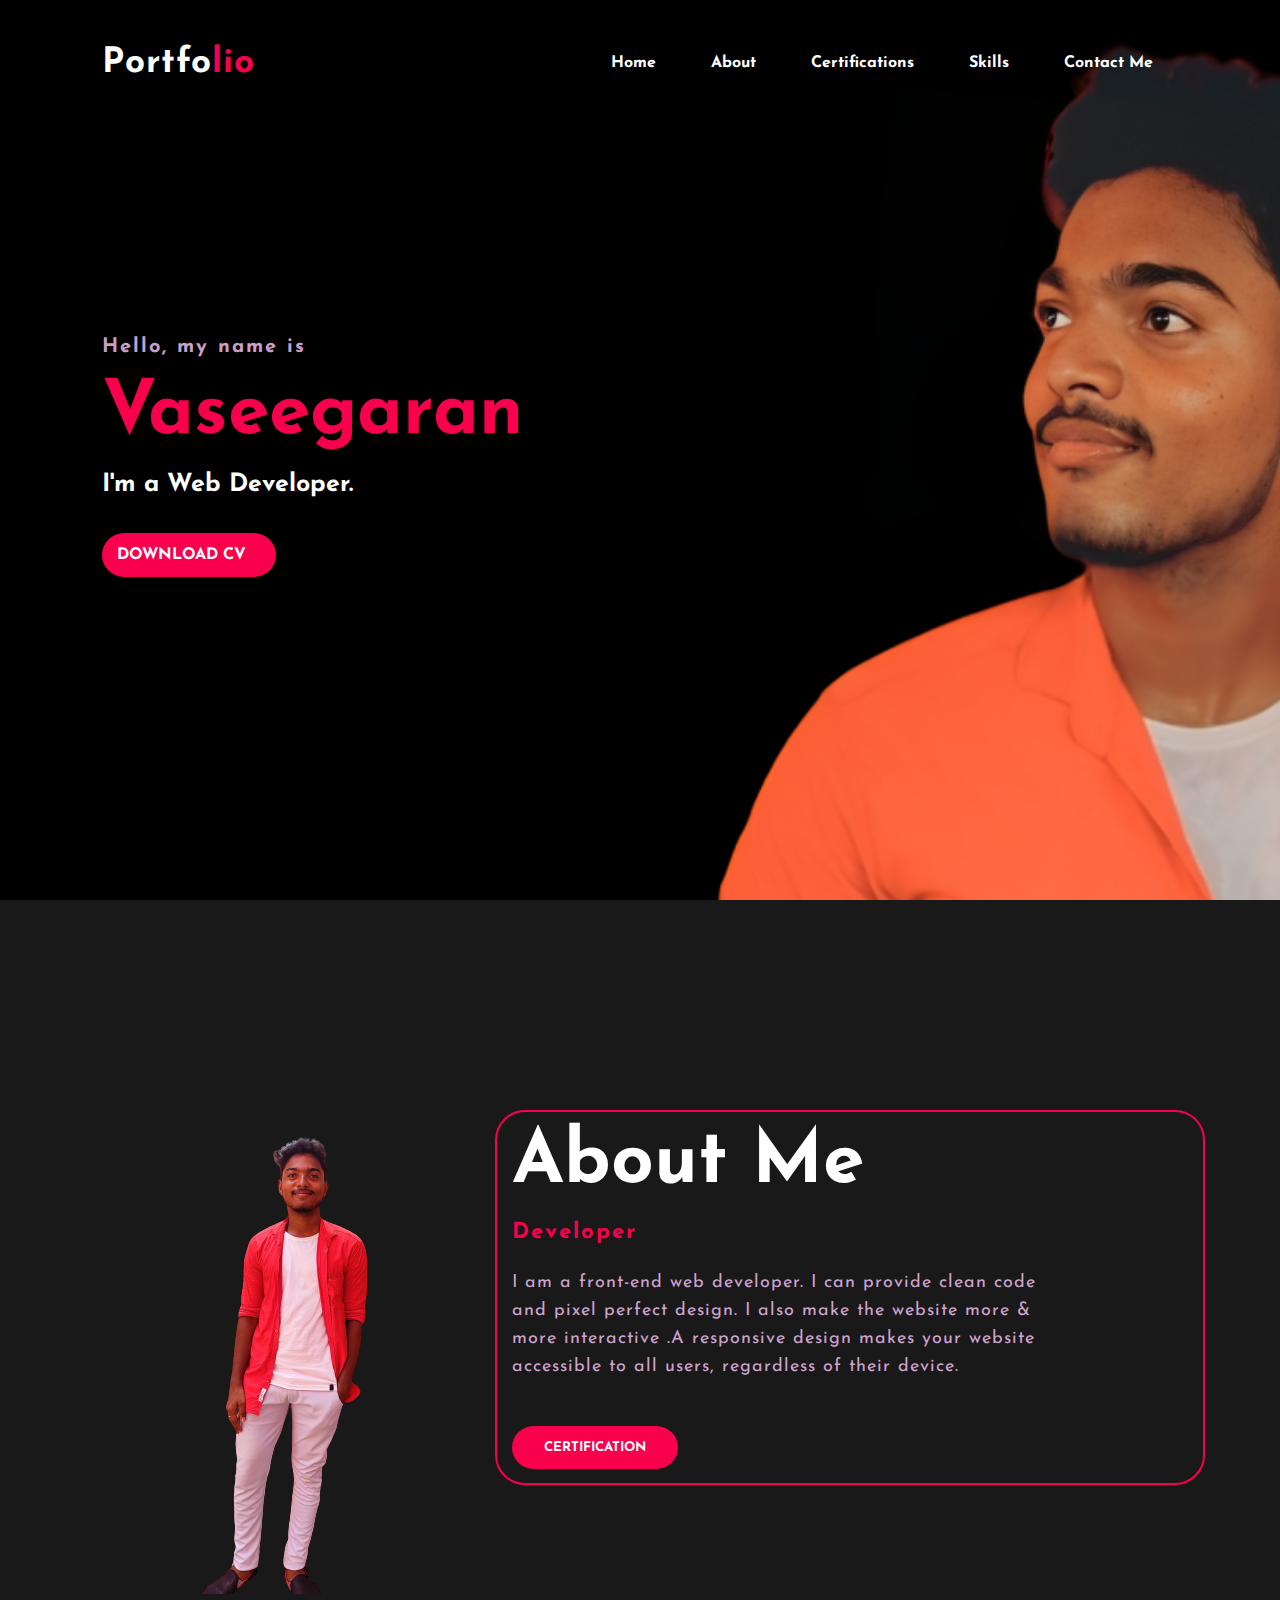
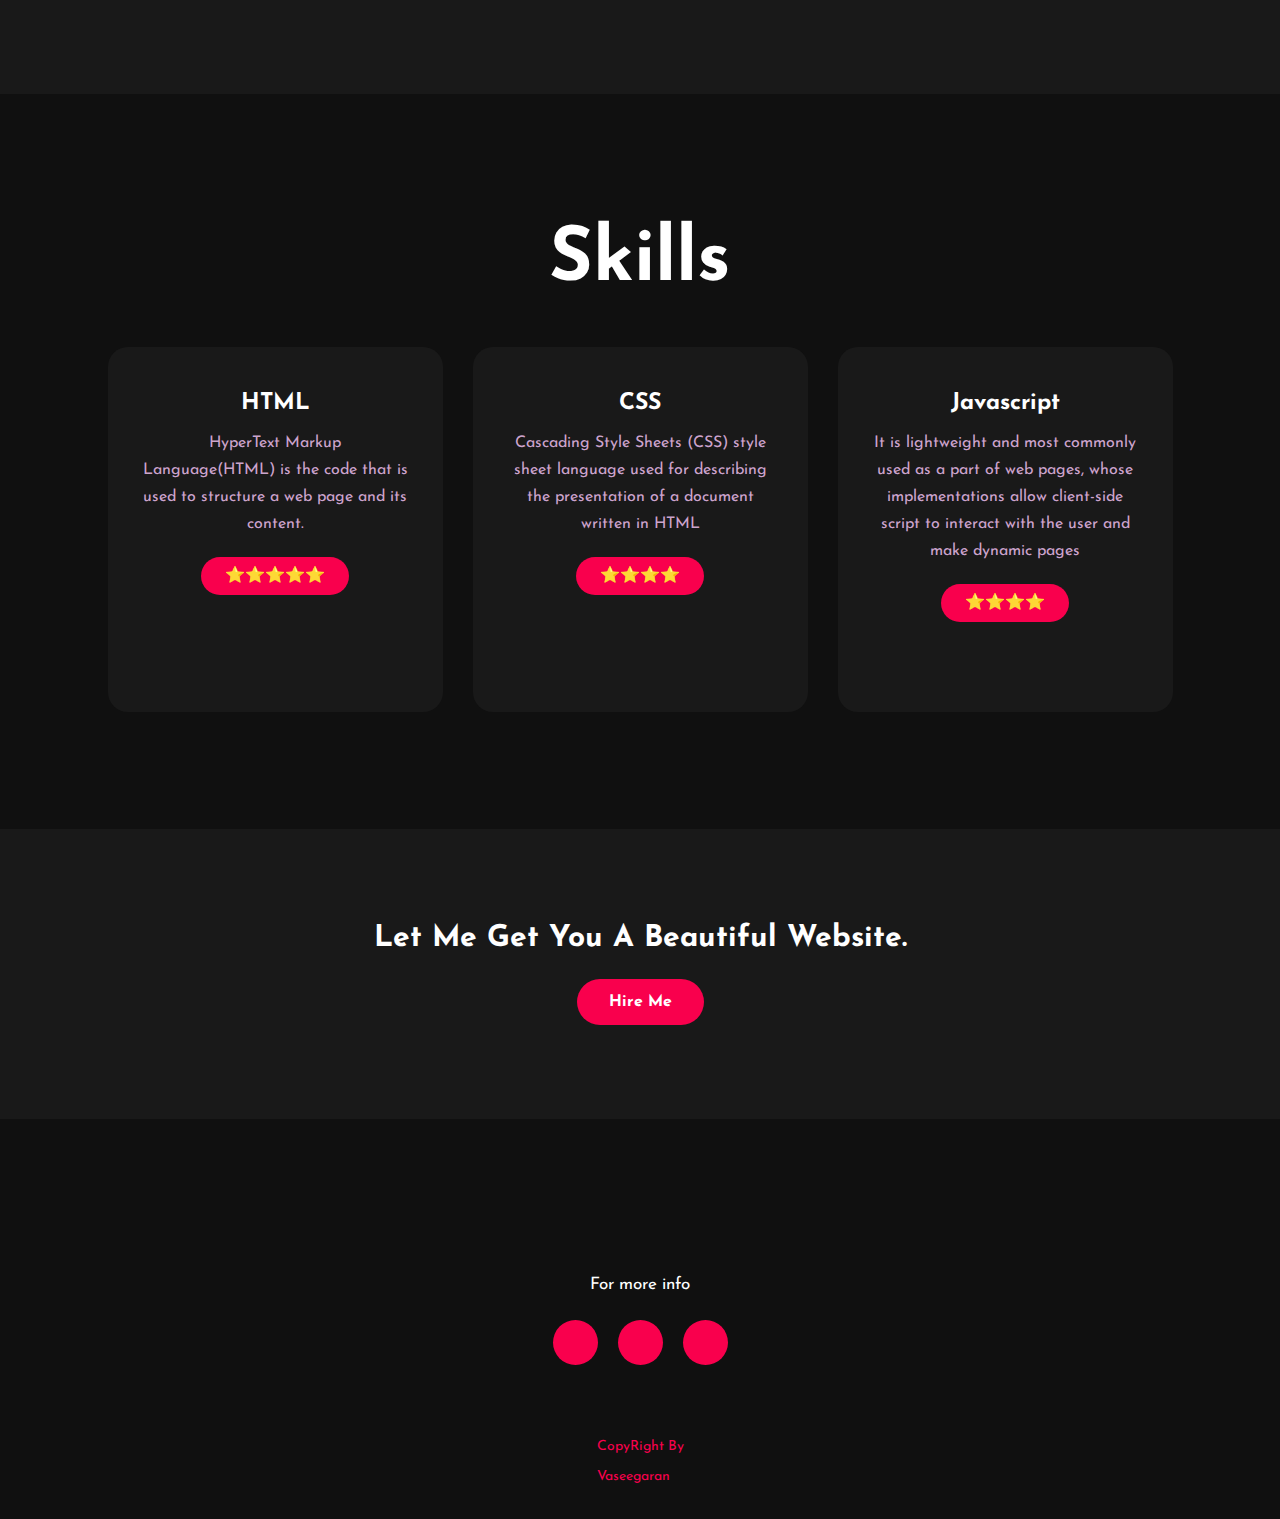
<file: index.html>
<!DOCTYPE html>
<html>
<head>
	<title>Portfolio website</title>
	<link rel="stylesheet" type="text/css" href="style.css">

	<link rel="preconnect" href="https://fonts.gstatic.com">
  <link href="https://fonts.googleapis.com/css2?family=Josefin+Sans:ital,wght@0,100;0,200;0,300;0,400;0,500;0,600;0,700;1,100;1,200;1,300;1,400;1,500;1,600;1,700&display=swap" rel="stylesheet">

  <link rel="stylesheet" href="https://cdnjs.cloudflare.com/ajax/libs/font-awesome/5.15.3/css/all.min.css" integrity="sha512-iBBXm8fW90+nuLcSKlbmrPcLa0OT92xO1BIsZ+ywDWZCvqsWgccV3gFoRBv0z+8dLJgyAHIhR35VZc2oM/gI1w==" crossorigin="anonymous" referrerpolicy="no-referrer" />

</head>
<body>
	<!----hero Section start---->

	<div class="hero">
		<nav>
			<h2 class="logo">Portfo<span>lio</span></h2>
			<ul>
				<li><a href="#">Home</a></li>
				<li><a href="about me.html">About </a></li>
				<li><a href="certificates.html">Certifications</a></li>
				<li><a href="skills.html">Skills</a></li>
				<li><a href="https://forms.gle/eGdYUWYSXF3ijtoK7">Contact me </a></li>
			</ul>
			
		</nav>

		<div class="content">
			<h4>Hello, my name is</h4>
			<h1><span>Vaseegaran</span></h1>
			<h3>I'm a Web Developer.</h3>
			<div class="newslatter">
				<form>
					<a href="resume.jpeg"> DOWNLOAD CV</a> 
					
				</form>
			</div>
		</div>
	</div>

	<!----About section start---->
	<section class="about">
		<div class="main">
			<img src="vasee.png">
			<div class="about-text">
				<h2>About Me</h2>
				<h5><span>Developer</span></h5>
				<p>I am a front-end web developer. I can provide clean code and pixel perfect design. I also make the website more & more interactive .A responsive design makes your website accessible to all users, regardless of their device.</p>
				<a href="certificate2.jpg"><button type="button">CERTIFICATION</button></a>
			</div>
		</div>
	</section>

	<!-----service section start----------->
	<div class="service">
		<div class="title">
			<h2> Skills</h2>
		</div>

		<div class="box">
			<div class="card">
				<a href="#"><i class="fab fa-html5"></i></a>
				<h5>HTML</h5>
				<div class="pra">
					<p> HyperText Markup Language(HTML) is the code that is used to structure a web page and its content.</p>

					<p style="text-align: center;">
						<a class="button" href="#">⭐⭐⭐⭐⭐</a>
					</p>
				</div>
			</div>

			<div class="card">
				<a href="#"> <i class="fab fa-css3"></i> </a>
				<h5>CSS </h5>
				<div class="pra">
					<p>Cascading Style Sheets (CSS) style sheet language used for describing the presentation of a document written in HTML </p>

					<p style="text-align: center;">
						<a class="button" href="#">⭐⭐⭐⭐</a>
					</p>
				</div>
			</div>

			<div class="card">
				<a href="#"><i class="fab fa-js"></i></a>
				<h5>Javascript</h5>
				<div class="pra">
					<p> It is lightweight and most commonly used as a part of web pages, whose implementations allow client-side script to interact with the user and make dynamic pages</p>

					<p style="text-align: center;">
						<a class="button" href="#">⭐⭐⭐⭐</a>
					</p>
				</div>
			</div>
		</div>
	</div>

	<!------Contact Me------>
	<div class="contact-me">
		<p>Let Me Get You A Beautiful Website.</p>
		<a class="button-two" href="#">Hire Me</a>
	</div>

	<!------footer start--------->
	<footer>
		<p></p>
		<p>For more info</p>
		<div class="social">
			<a href="https://github.com/Vaseegaran4076"><i class="fab fa-github"></i></a>
			<a href="https://www.linkedin.com/in/vaseegaran-c-8aa968235/"><i class="fab fa-linkedin"></i></a>
			<a href="https://www.instagram.com/vasee143/"><i class="fab fa-instagram"></i></a>
			
		</div>
		<p class="end">CopyRight By <br><br>Vaseegaran </p>
	</footer>
</body>
</html>
</file>
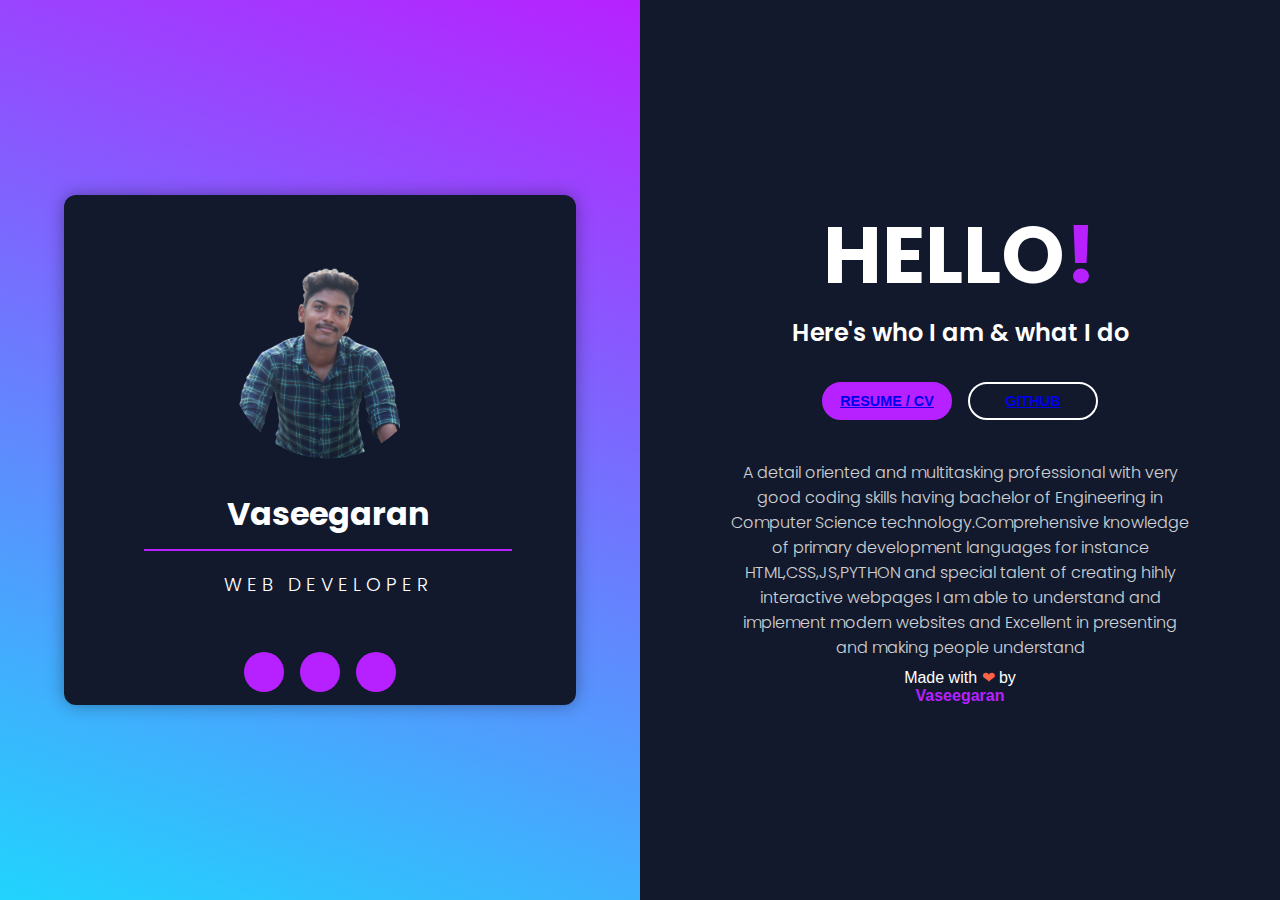
<file: about me.html>
<!DOCTYPE html>
<html>
  <head>
    <meta charset="utf-8">
    <meta http-equiv="X-UA-Compatible" content="IE=edge">
    <title>About Me Profile card || web developer</title>
    <meta name="viewport" content="width=device-width, initial-scale=1">
    <link rel="stylesheet" href="about me.css">
    <link rel="stylesheet" href="https://cdnjs.cloudflare.com/ajax/libs/font-awesome/5.15.1/css/all.min.css" integrity="sha512-+4zCK9k+qNFUR5X+cKL9EIR+ZOhtIloNl9GIKS57V1MyNsYpYcUrUeQc9vNfzsWfV28IaLL3i96P9sdNyeRssA==" crossorigin="anonymous" />
  </head>
  <body>
    
    <div class = "about-wrapper">
      <div class = "about-left">
        <div class = "about-left-content">
          <div>
            <div class = "shadow">
              <div class = "about-img">
                <img src = "vasee3-removebg-preview.png" alt = "about image">
              </div>
            </div>

            <h2>Vaseegaran</h2>
            <h3>Web developer</h3>
          </div>

          <ul class = "icons">
            <a href="https://www.linkedin.com/in/vaseegaran-c-8aa968235/"> <li><i class = "fab fa-linkedin"></i></li></a>
            <a href="https://github.com/Vaseegaran4076" ><li><i class = "fab fa-github"></i></li></a>
            
            <a href="https://www.instagram.com/vasee143/"><li><i class = "fab fa-instagram"></i></li></a>
          </ul>
        </div>
        
      </div>

      <div class = "about-right">
        <h1>Hello<span>!</span></h1>
        <h2>Here's who I am & what I do</h2>
        <div class = "about-btns">
          <button type = "button" class = "btn btn-pink"><a href="resume.jpeg">Resume / CV</a>  </button>
          <button type = "button" class = "btn btn-white" ><a href="https://github.com/Vaseegaran4076">github</a></button>
        </div>

        <div class = "about-para">
          <p>A detail oriented and multitasking professional with very good coding skills having bachelor of Engineering in Computer Science technology.Comprehensive knowledge of primary development languages for instance HTML,CSS,JS,PYTHON and special talent of creating hihly interactive webpages
            
         I am able to understand and implement modern websites and Excellent in presenting and making people understand 
          </p>
        </div>
        <div class="credit">Made with <span style="color:tomato">❤</span> by <br><a href="index.html">Vaseegaran</a></div>
      </div>
    </div>
  </body>
</html>
</file>
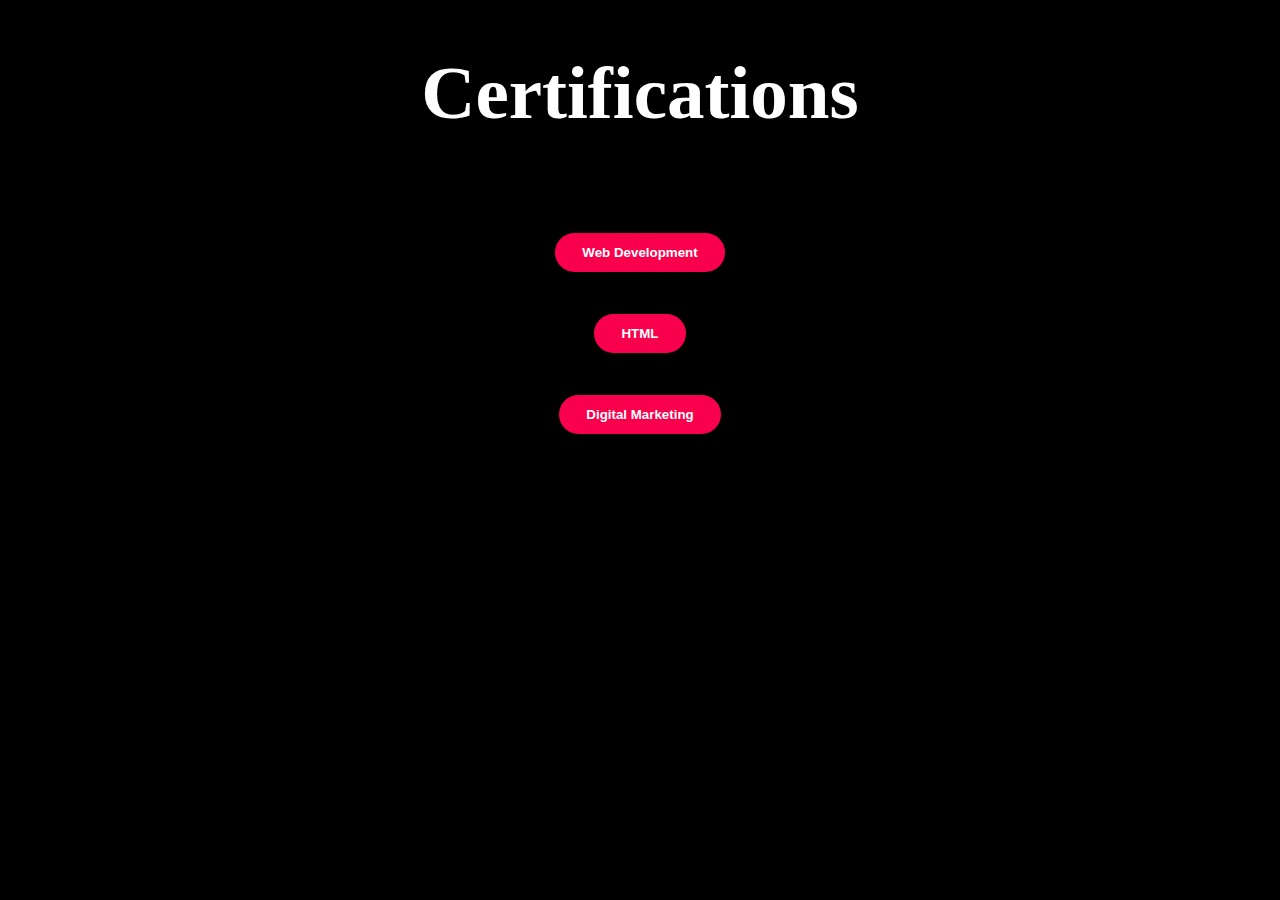
<file: certificates.html>
<!Doctype html>
<html>
    <head>
        <title> certificates </title>
        <link rel="stylesheet" type="text/css" href="certificate.css"
        <meta charset="UTF-8">
    </head>
    <body bgcolor="black">
        <div class="about-text">
            <h1> Certifications </h1><br><br><br><br>
        </div>

        <div class="btn">
            <a href="certificate2.jpg"> <button type="button">Web Development</button> </a><br><br>
            <a href="certificate1.jpg"> <button type="button">HTML</button> </a><br><br>
            <a href="certificate3.jpg"> <button type="button">Digital Marketing</button> </a><br><br>
        </div>
            
            
       

    </body>
</html>
</file>
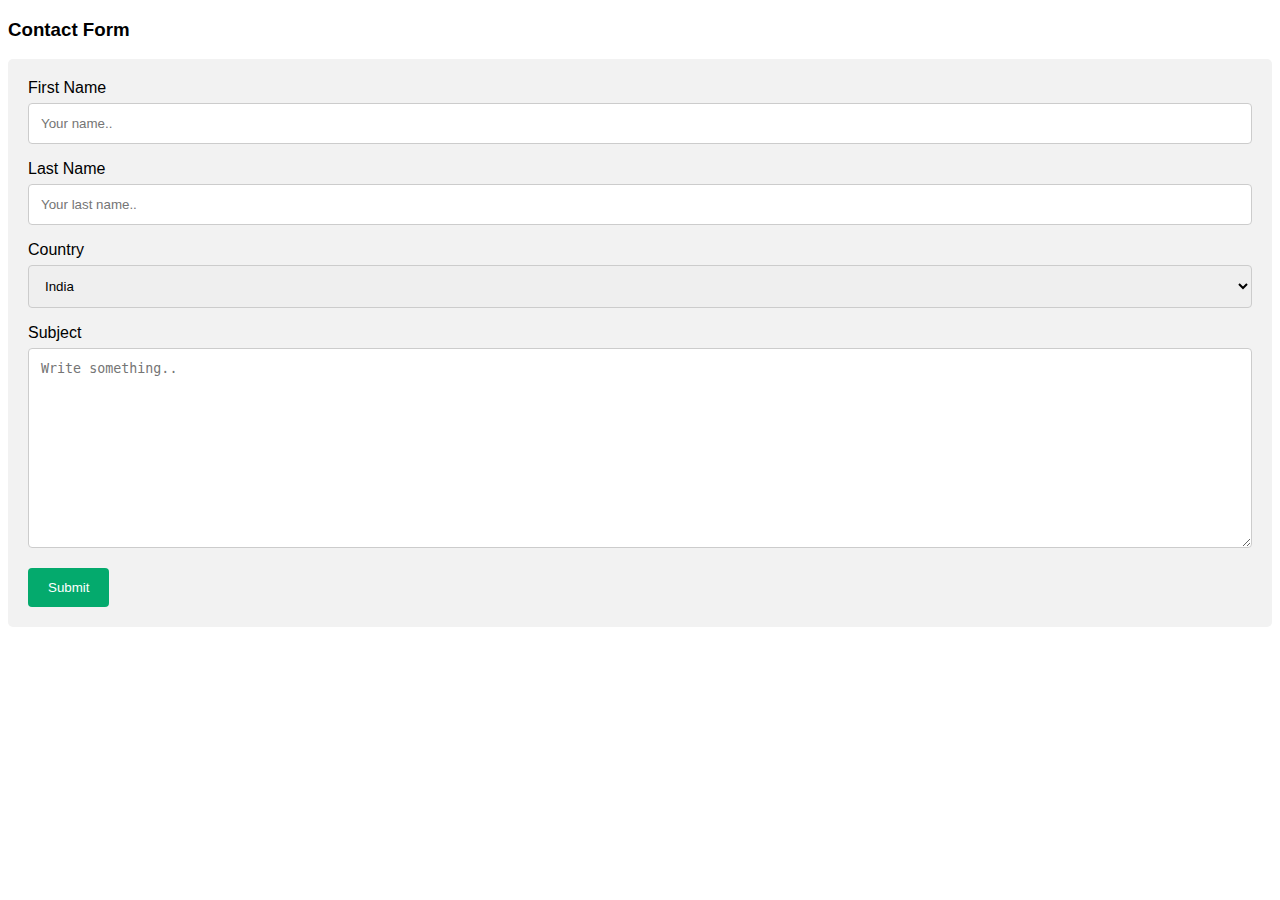
<file: contact form.html>
<!DOCTYPE html>
<html>
<head>
<meta name="viewport" content="width=device-width, initial-scale=1">
<style>
body {font-family: Arial, Helvetica, sans-serif;}
* {box-sizing: border-box;}

input[type=text], select, textarea {
  width: 100%;
  padding: 12px;
  border: 1px solid #ccc;
  border-radius: 4px;
  box-sizing: border-box;
  margin-top: 6px;
  margin-bottom: 16px;
  resize: vertical;
}

input[type=submit] {
  background-color: #04AA6D;
  color: white;
  padding: 12px 20px;
  border: none;
  border-radius: 4px;
  cursor: pointer;
}

input[type=submit]:hover {
  background-color: #45a049;
}

.container {
  border-radius: 5px;
  background-color: #f2f2f2;
  padding: 20px;
}
</style>
</head>
<body>

<h3>Contact Form</h3>

<div class="container">
    <form action="Action_page.php">
  
      <label for="fname">First Name</label>
      <input type="text" id="fname" name="firstname" placeholder="Your name..">
  
      <label for="lname">Last Name</label>
      <input type="text" id="lname" name="lastname" placeholder="Your last name..">
  
      <label for="country">Country</label>
      <select id="country" name="country">
        <option value="India">India</option>
        <option value="canada">USA</option>
        <option value="usa">China</option>
      </select>
  
      <label for="subject">Subject</label>
      <textarea id="subject" name="subject" placeholder="Write something.." style="height:200px"></textarea>
  
      <input type="submit" value="Submit">
  
    </form>
</div>
</file>
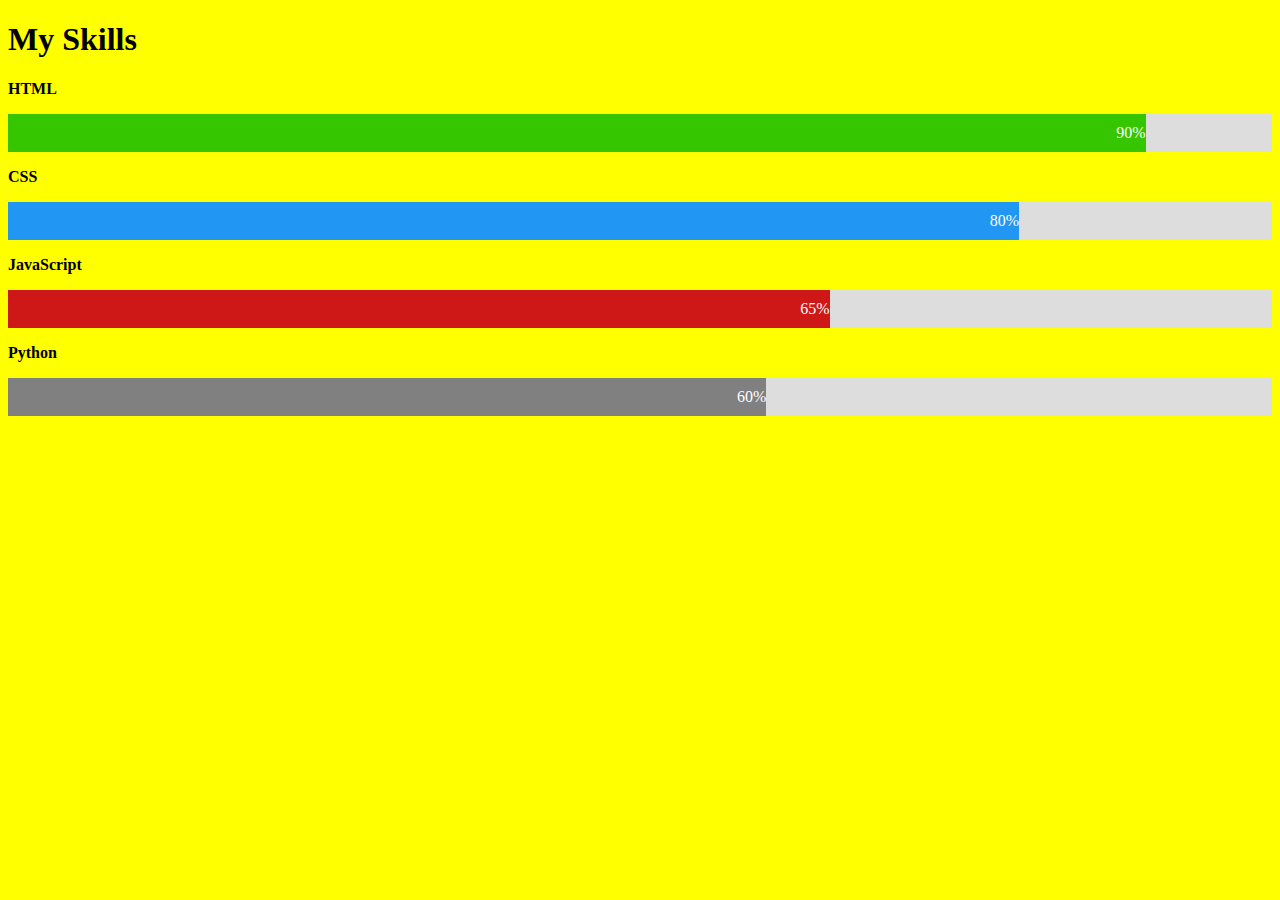
<file: skills.html>
<!DOCTYPE html>
<html>
<head>
<meta name="viewport" content="width=device-width, initial-scale=1">
<style>
* {box-sizing: border-box}

.container {
  width: 100%;
  background-color: #ddd;
}

.skills {
  text-align: right;
  padding-top: 10px;
  padding-bottom: 10px;
  color: white;
}

.html {width: 90%; background-color: #35c600;}
.css {width: 80%; background-color: #2196F3;}
.js {width: 65%; background-color: #ce1717;}
.python {width: 60%; background-color: #808080;}
</style>
</head>
<body bgcolor="yellow">

<h1>My Skills</h1>

<p><b>HTML </b></p>
<div class="container">
  <div class="skills html">90%</div>
</div>

<p><b>CSS</b></p>
<div class="container">
  <div class="skills css">80%</div>
</div>

<p><b>JavaScript</b></p>
<div class="container">
  <div class="skills js">65%</div>
</div>

<p><b>Python</b></p>
<div class="container">
  <div class="skills python">60%</div>
</div>

</body>
</html>
</file>
<file: style.css>
*{
	padding: 0;
	margin: 0;
	font-family: 'Josefin Sans', sans-serif;
	box-sizing: border-box;
}
.hero{
	height: 100vh;
	width: 100%;
	background-image: url(vaseebg.png);
	background-size: cover;
	background-position: center;
}
nav{
	display: flex;
	align-items: center;
	justify-content: space-between;
	padding-top: 45px;
	padding-left: 8%;
	padding-right: 8%;
}
.logo{
	color: white;
	font-size: 35px;
	letter-spacing: 1px;
	cursor: pointer;
}
span{
	color: #f9004d;
}
nav ul li{
	list-style-type: none;
	display: inline-block;
	padding: 10px  25px;
}
nav ul li a{
	color: white;
	text-decoration: none;
	font-weight: bold;
	text-transform: capitalize;
}
nav ul li a:hover{
	color: #f9004d;
	transition: .4s;
}
.btn{
	background-color:#f9004d;
	color: white;
	text-decoration: none;
	border: 2px solid transparent;
	font-weight: bold;
	padding: 10px 25px;
	border-radius: 30px;
	transition: transform .4s; 
}
.btn:hover{
	transform: scale(1.2);
}
.content{
	position: absolute;
	top: 50%;
	left:8%;
	transform: translateY(-50%);
}
h1{
	color: white;
	margin: 20px 0px 20px;
	font-size: 75px;
}
h3{
	color: white;
	font-size: 25px;
	margin-bottom: 50px;
}
h4{
	color: #fcfc;
	letter-spacing: 2px;
	font-size: 20px;
}
.newslatter form{
	width: 380px;
	max-width: 100%;
	position: relative;
}
.newslatter a{
	background:#f9004d;
	padding: 14px 30px 14px 15px;
	color:white;
	text-align: center;
	margin:30px 10;
	border-radius:30px;
	text-decoration:none;
	font-weight: bold;

}
.newslatter form input:first-child{
	display: inline-block;
	width: 100%;
	padding: 14px 130px 14px 15px;
	border: 2px solid #f9004d;
	outline: none;
	border-radius: 30px;
}
.newslatter form input:last-child{
	position: absolute;
	display: inline-block;
	outline: none;
	border: none;
	padding: 10px 30px;
	border-radius: 30px;
	background-color:#f9004d;
	color: white;
	box-shadow: 0px 0px 5px #000, 0px 0px 15px #858585;
	top: 6px;
	right: 6px; 
}

.about{
	width: 100%;
	padding: 100px 0px;
	background-color: #191919;
}
.about img{
	height: auto;
	width: 430px;
}
.about-text{
	width: 550px;
}
.about-text{
	display: inline-block;
	width: 100%;
	padding: 14px 130px 14px 15px;
	border: 2px solid #f9004d;
	outline: none;
	border-radius: 30px;
}
.main{
	width: 1130px;
	max-width: 95%;
	margin: 0 auto;
	display: flex;
	align-items: center;
	justify-content: space-around;
}
.about-text h2{
	color: white;
	font-size: 75px;
	text-transform: capitalize;
	margin-bottom: 20px;
}
.about-text h5{
	color: white;
	letter-spacing: 2px;
	font-size: 22px;
	margin-bottom: 25px;
	text-transform: capitalize;
}
.about-text p{
	color: #fcfc;
	letter-spacing: 1px;
	line-height: 28px;
	font-size: 18px;
	margin-bottom: 45px;
}
button{
	background-color:#f9004d;
	color: white;
	text-decoration: none;
	border: 2px solid transparent;
	font-weight: bold;
	padding: 13px 30px;
	border-radius: 30px;
	transition: .4s; 
}
button:hover{
	background-color: transparent;
	border: 2px solid #f9004d;
	cursor: pointer;
}

.service{
	background: #101010;
	width: 100%;
	padding: 100px 0px;
}
.title h2{
	color: white;
	font-size: 75px;
	width: 1130px;
	margin: 30px auto;
	text-align: center;
}
.box{
	display: flex;
	justify-content: center;
	align-items: center;
	min-height: 400px;
}
.card{
	height: 365px;
	width: 335px;
	padding: 20px 35px;
	background: #191919;
	border-radius: 20px;
	margin: 15px;
	position: relative;
	overflow: hidden;
	text-align: center;
}
.card i{
	font-size: 50px;
	display: block;
	text-align: center;
	margin: 25px 0px;
	color: #f9004d;

}
h5{
	color: white;
	font-size: 23px;
	margin-bottom: 15px;
}
.pra p{
	color: #fcfc;
	font-size: 16px;
	line-height: 27px;
	margin-bottom: 25px;
}
.card .button{
	background-color:#f9004d;
	color: white;
	text-decoration: none;
	border: 2px solid transparent;
	font-weight: bold;
	padding: 9px 22px;
	border-radius: 30px;
	transition: .4s; 
}
.card .button:hover{
	background-color: transparent;
	border: 2px solid #f9004d;
	cursor: pointer;
}
.contact-me{
	width: 100%;
	height: 290px;
	background: #191919;
	display: flex;
	align-items: center;
	flex-direction: column;
	justify-content: center;
}
.contact-me p{
	color: white;
	font-size: 30px;
	font-weight: bold;
	margin-bottom: 25px;
}
.contact-me .button-two{
	background-color:#f9004d;
	color: white;
	text-decoration: none;
	border: 2px solid transparent;
	font-weight: bold;
	padding: 13px 30px;
	border-radius: 30px;
	transition: .4s; 
}
.contact-me .button-two:hover{
	background-color: transparent;
	border: 2px solid #f9004d;
	cursor: pointer;
}
footer{
	position: relative;
	width: 100%;
	height: 400px;
	background: #101010;
	display: flex;
	flex-direction: column;
	align-items: center;
	justify-content: center;
}
footer p:nth-child(1){
	font-size: 30px;
	color: white;
	margin-bottom: 20px;
	font-weight: bold;
}
footer p:nth-child(2){
	color: white;
	font-size: 17px;
	width: 500px;
	text-align: center;
	line-height: 26px;
}
.social{
	display: flex;
}
.social a{
	width: 45px;
	height: 45px;
	display: flex;
	align-items: center;
	justify-content: center;
	background:  #f9004d;
	border-radius: 50%;
	margin: 22px 10px;
	color: white;
	text-decoration: none;
	font-size: 20px;
}
.social a:hover{
	transform: scale(1.3);
	transition: .3s;
}
.end{
	position: absolute;
	color:#f9004d;
	bottom: 35px;
	font-size: 14px; 
}
</file>
<file: about me.css>
@import url('https://fonts.googleapis.com/css2?family=Poppins:wght@200;300;400;500;600;700;800&display=swap');

*{
    padding: 0;
    margin: 0;
    box-sizing: border-box;
}
body{
    font-family: 'Poppins', sans-serif;
}
.about-wrapper{
    height: 100vh;
}
.about-left{
    background-color: #21D4FD;
    background-image: linear-gradient(19deg, #21D4FD 0%, #B721FF 100%);
    display: flex;
    flex-direction: column;
    align-items: center;
    justify-content: center;
    height: 100vh;
    color:#fff
}
.about-left-content > div{
    background: #12192c;
    padding: 4rem 4rem 2.5rem 5rem;
    text-align: center;
    
    border-radius: 12px 12px 0 0;
}
.about-left-content{
    box-shadow: 0px 0px 18px -1px rgba(0, 0, 0, 0.39);
    -webkit-box-shadow: 0px 0px 18px -1px rgba(0, 0, 0, 0.39);
    -moz-box-shadow: 0px 0px 18px -1px rgba(0, 0, 0, 0.39);
    border-radius: 12px;
    width:80%;
}
.about-img img{
    display: block;
    width: 200px;
}
.about-img{
    width: 200px;
    height: 200px;
    overflow: hidden;
    border-radius: 50%;
    transition: all 0.5s ease-in-out;
}
.shadow{
    margin-left: auto;
    margin-right: auto;
    border-radius: 50%;
    width: 200px;
    height: 200px;
}



.about-left-content h2{
    font-size: 2rem;
    margin: 2.2rem 0 0.6rem 0;
    line-height: 1.2;
    padding-bottom: 1rem;
    border-bottom: 2px solid #B721FF;
}
.about-left-content h3{
    text-transform: uppercase;
    font-weight: 300;
    letter-spacing: 5px;
    margin-top: 1.2rem;
}
.icons{
    background: #12192c;
    display: flex;
    justify-content: center;
    padding: 0.8rem 0;
    border-radius: 0 0 12px 12px;
}
.icons li{
    list-style-type: none;
    background: #B721FF;
    color: #fff;
    width: 40px;
    height: 40px;
    margin: 0 0.5rem;
    border-radius: 50%;
    display: flex;
    justify-content: center;
    align-items: center;
    font-size: 1.2rem;
    cursor: pointer;
    transition: all 0.5s ease-in-out;
}
.icons li:hover{
    background: #edffec;
    color: #000;
}
.about-right{
    background: #12192c;
    height: 100vh;
    display: flex;
    flex-direction: column;
    align-items: center;
    justify-content: center;
    padding: 0 5rem;
    text-align: center;
    color:#fff
}
.about-right h1{
    font-size: 5rem;
    text-transform: uppercase;
}
.about-right h1 span{
    color: #B721FF;
}
.about-right h2{
    font-weight: 600;
}
.about-btns{
    display: flex;
    margin: 2rem 0;
}
.btn{
    border: none;
    font-size: 0.9rem;
    text-transform: uppercase;
    border: 2px solid #fff;
    border-radius: 20px;
    padding: 0.55rem 0;
    width: 130px;
    font-weight: 600;
    background: transparent;
    margin: 0 0.5rem;
    cursor: pointer;
    color:#fff
}
.btn.btn-pink{
    background: #B721FF;
    color: #fff;
    border-color: #B721FF;
    transition: all 0.5s ease-in-out;
}
.btn.btn-pink:hover{
    background: transparent;
    border-color: #fff;
    color: #fff;
}
.btn.btn-white{
    transition: all 0.5s ease-in-out;
}
.btn.btn-white:hover{
    background: #B721FF;
    border-color: #B721FF;
    color: #fff;
}
.about-para p{
    font-weight: 300;
    padding: 0.5rem;
    opacity: 0.8;
}

@media screen and (min-width: 992px){
    .about-wrapper{
        display: grid;
        grid-template-columns: repeat(2, 2fr);
    }

    .about-left{
        position: relative;
    }
    .about-left-content{
        position: absolute;
        width:80%
    
    }
}
.credit{
    text-align: center;
    color: #fff;
    font-family: 'Trebuchet MS', 'Lucida Sans Unicode', 'Lucida Grande', 'Lucida Sans', Arial, sans-serif;
}
.credit a{
    text-decoration: none;
    color:#B721FF;
    font-weight: bold;
}
</file>
<file: certificate.css>
.about-text h1{
    font-size:75px;
    color:white;
    text-transform:capitalize;
    margin-bottom: 20px;
    text-align:center;
}
.btn{
    text-align: center;
    font-weight: bold;
    font-size: xx-large;
    font-stretch: expanded;
}

button{
	background-color:#f9004d;
	color: white;
    text-align:center;
	text-decoration: none;
	border: 2px solid transparent;
	font-weight: bold;
	padding: 10px 25px;
	border-radius: 30px;
	transition: .4s; 
    
}
button:hover{
	background-color: transparent;
	border: 2px solid #f9004d;
	cursor: pointer;
}
</file>
